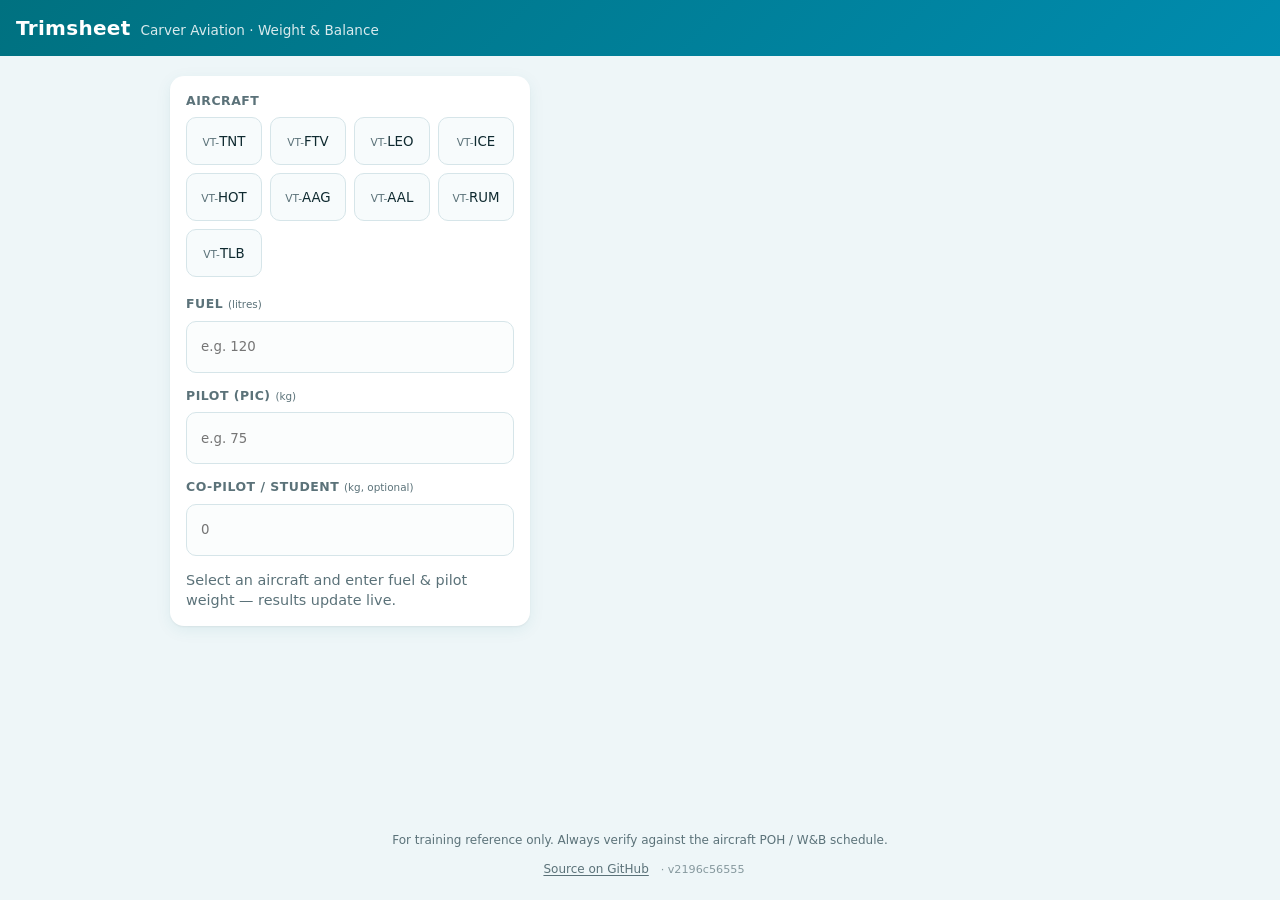
<file: public/index.html>
<!DOCTYPE html>
<html lang="en">
<head>
  <meta charset="UTF-8">
  <meta name="viewport" content="width=device-width, initial-scale=1, viewport-fit=cover">
  <meta name="theme-color" content="#007180">
  <meta name="description" content="Carver Aviation weight & balance / trim sheet calculator">
  <title>Trimsheet · Carver Aviation W&amp;B</title>
  <meta name="app-version" content="2196c56555">
  <link rel="manifest" href="manifest.webmanifest">
  <link rel="icon" href="icons/icon.svg" type="image/svg+xml">
  <link rel="icon" href="icons/favicon-32.png" sizes="32x32" type="image/png">
  <link rel="apple-touch-icon" href="icons/apple-touch-icon.png">
  <meta name="mobile-web-app-capable" content="yes">
  <meta name="apple-mobile-web-app-capable" content="yes">
  <meta name="apple-mobile-web-app-status-bar-style" content="black-translucent">
  <meta name="apple-mobile-web-app-title" content="Carver W&amp;B">
  <meta name="application-name" content="Carver W&amp;B">
  <link rel="stylesheet" href="style.css">
</head>
<body>
  <header class="top">
    <h1>Trimsheet</h1>
    <span class="sub">Carver Aviation · Weight &amp; Balance</span>
  </header>

  <noscript><p class="noscript">This calculator needs JavaScript enabled.</p></noscript>
  <main>
    <form id="form" class="card" autocomplete="off" novalidate>
      <fieldset>
        <legend>Aircraft</legend>
        <div id="fleet" class="fleet" role="radiogroup" aria-label="Aircraft"></div>
      </fieldset>

      <div class="fields">
        <label class="field">
          <span>Fuel <small>(litres)</small></span>
          <input id="fuel" type="number" inputmode="decimal" min="0" step="any" placeholder="e.g. 120" enterkeyhint="next">
          <em class="err" id="fuelErr"></em>
        </label>
        <label class="field">
          <span>Pilot (PIC) <small>(kg)</small></span>
          <input id="pic" type="number" inputmode="decimal" min="0" step="any" placeholder="e.g. 75" enterkeyhint="next">
          <em class="err" id="picErr"></em>
        </label>
        <label class="field">
          <span>Co-pilot / student <small>(kg, optional)</small></span>
          <input id="co" type="number" inputmode="decimal" min="0" step="any" placeholder="0" enterkeyhint="done">
          <em class="err warn" id="coErr"></em>
        </label>
      </div>
      <p class="hint" id="hint">Select an aircraft and enter fuel &amp; pilot weight — results update live.</p>
    </form>

    <section id="result" class="card result" hidden aria-live="polite">
      <div class="summary">
        <div class="status" id="status"></div>
        <dl class="kpis">
          <div><dt>Take-off weight</dt><dd id="kTow"></dd></div>
          <div><dt>Take-off CG</dt><dd id="kCg"></dd></div>
          <div><dt>Fuel</dt><dd id="kFuel"></dd></div>
        </dl>
        <div class="gauge" aria-hidden="true">
          <div class="gbar"><div class="gmark" id="gMark"></div></div>
          <div class="glabels"><span id="gMin"></span><span id="gMax"></span></div>
        </div>
        <p class="limit" id="limitText"></p>
        <div class="wlimits" id="weightLimits"></div>
      </div>

      <details class="sheet" open>
        <summary>Load sheet</summary>
        <div class="tablewrap">
          <table>
            <thead><tr><th>#</th><th>Item</th><th>Weight<br><small>kg</small></th><th>Arm<br><small>in</small></th><th>Moment<br><small>kg·in</small></th></tr></thead>
            <tbody id="rows"></tbody>
          </table>
        </div>
        <p class="calc" id="calcText"></p>
      </details>

      <div class="actions">
        <button type="button" id="printBtn" class="btn ghost">Print / Save PDF</button>
        <button type="button" id="resetBtn" class="btn ghost">New sheet</button>
      </div>
    </section>
  </main>

  <footer>
    <p>For training reference only. Always verify against the aircraft POH / W&amp;B schedule.</p>
    <p><a href="https://github.com/frunkad/carver-wb" target="_blank" rel="noopener">Source on GitHub</a> <span class="ver" id="ver"></span></p>
  </footer>

  <div class="toast" id="updateToast" role="status" hidden>
    <span>Update available</span>
    <button type="button" id="updateBtn">Reload</button>
  </div>

  <script src="calc.js"></script>
  <script src="app.js"></script>
  <script src="pwa.js"></script>
</body>
</html>
</file>
<file: public/style.css>
:root {
  --brand: #007180;
  --brand-2: #008caf;
  --bg: #eef6f8;
  --card: #fff;
  --ink: #0f2a30;
  --muted: #5b7279;
  --line: #d6e5e9;
  --ok: #138a4e;
  --ok-bg: #e3f6ec;
  --bad: #c62828;
  --bad-bg: #fde8e8;
  --r: 14px;
}
* { box-sizing: border-box; margin: 0; padding: 0; }
html { -webkit-text-size-adjust: 100%; }
body {
  font: 16px/1.4 system-ui, -apple-system, "Segoe UI", Roboto, Arial, sans-serif;
  color: var(--ink);
  background: var(--bg);
  min-height: 100svh;
  display: flex; flex-direction: column;
}
.top {
  background: linear-gradient(135deg, var(--brand), var(--brand-2));
  color: #fff;
  padding: calc(14px + env(safe-area-inset-top)) 16px 14px;
  display: flex; align-items: baseline; gap: 10px; flex-wrap: wrap;
}
.top h1 { font-size: 1.25rem; letter-spacing: .3px; }
.top .sub { opacity: .85; font-size: .85rem; }

main {
  width: 100%; max-width: 980px; margin: 0 auto;
  padding: 12px; display: grid; gap: 12px;
}
@media (min-width: 900px) {
  main { grid-template-columns: 360px 1fr; align-items: start; padding: 20px; gap: 20px; }
  #form { position: sticky; top: 20px; }
}
.card {
  background: var(--card); border-radius: var(--r);
  box-shadow: 0 1px 2px rgba(0,0,0,.05), 0 4px 16px rgba(0,113,128,.08);
  padding: 16px;
}
fieldset { border: 0; }
legend, .field > span {
  font-size: .78rem; font-weight: 600; text-transform: uppercase; letter-spacing: .5px;
  color: var(--muted); margin-bottom: 8px; display: block;
}
small { font-weight: 400; text-transform: none; letter-spacing: 0; }

.fleet { display: grid; grid-template-columns: repeat(auto-fill, minmax(76px, 1fr)); gap: 8px; }
.ac {
  appearance: none; border: 1.5px solid var(--line); background: #f7fbfc; color: var(--ink);
  border-radius: 10px; min-height: 48px; font: 700 1rem/1 inherit; font-family: inherit;
  cursor: pointer; transition: background .15s, border-color .15s, color .15s;
  -webkit-tap-highlight-color: transparent;
}
.ac .pre { font-weight: 400; color: var(--muted); font-size: .8em; }
.ac:hover { border-color: var(--brand-2); }
.ac[aria-checked="true"] { background: var(--brand); border-color: var(--brand); color: #fff; }
.ac[aria-checked="true"] .pre { color: rgba(255,255,255,.75); }
.ac:focus-visible, input:focus-visible, .btn:focus-visible { outline: 3px solid rgba(0,140,175,.4); outline-offset: 2px; }

.fields { display: grid; gap: 14px; margin-top: 18px; }
@media (min-width: 560px) and (max-width: 899px) { .fields { grid-template-columns: repeat(3, 1fr); } }
.field input {
  width: 100%; font: 600 1.25rem/1.2 inherit; font-family: inherit; color: var(--ink);
  padding: 12px 14px; min-height: 52px; border: 1.5px solid var(--line); border-radius: 10px; background: #fbfdfd;
}
.field input:focus { border-color: var(--brand-2); background: #fff; outline: none; }
.err { color: var(--bad); font-size: .8rem; font-style: normal; display: block; min-height: 0; margin-top: 4px; }
.err:empty { display: none; }
.hint { margin-top: 14px; color: var(--muted); font-size: .9rem; }

/* Result */
.status {
  display: flex; justify-content: space-between; align-items: center; gap: 8px;
  padding: 12px 14px; border-radius: 10px; font-weight: 700; font-size: 1.05rem;
}
.status.ok { background: var(--ok-bg); color: var(--ok); }
.status.bad { background: var(--bad-bg); color: var(--bad); }
.status b { color: var(--ink); }
.kpis { display: grid; grid-template-columns: repeat(3, 1fr); gap: 8px; margin: 14px 0 6px; }
.kpis div { background: #f4f9fa; border-radius: 10px; padding: 10px; min-width: 0; }
.kpis dt { font-size: .7rem; text-transform: uppercase; letter-spacing: .4px; color: var(--muted); }
.kpis dd { font-size: 1.15rem; font-weight: 700; font-variant-numeric: tabular-nums; }
.kpis dd small { display: block; font-size: .72rem; font-weight: 500; color: var(--muted); }
@media (max-width: 380px) { .kpis dd { font-size: 1rem; } }

.gauge { margin: 30px 4px 4px; }
.gbar {
  position: relative; height: 10px; border-radius: 5px;
  background: linear-gradient(90deg, var(--bad-bg) 0 15%, #bfe8d1 15% 85%, var(--bad-bg) 85% 100%);
}
.gmark {
  position: absolute; top: -6px; width: 4px; height: 22px; margin-left: -2px; border-radius: 2px; background: var(--ok);
  transition: left .25s ease;
}
.gmark.bad { background: var(--bad); }
.gmark::after {
  content: attr(data-v); position: absolute; bottom: 26px; left: 50%; transform: translateX(-50%);
  font-size: .75rem; font-weight: 700; white-space: nowrap; color: var(--ink);
}
.glabels { display: flex; justify-content: space-between; font-size: .72rem; color: var(--muted); margin: 4px 15% 0 ; }
.glabels span { transform: translateX(-50%); }
.glabels span + span { transform: translateX(50%); }
.limit { font-size: .8rem; color: var(--muted); margin-top: 8px; text-align: center; }

.sheet { margin-top: 16px; border-top: 1px solid var(--line); padding-top: 10px; }
.sheet summary { cursor: pointer; font-weight: 700; padding: 6px 0; color: var(--brand); }
.tablewrap { overflow-x: auto; -webkit-overflow-scrolling: touch; margin: 6px -16px 0; padding: 0 16px; }
table { width: 100%; border-collapse: collapse; font-size: .88rem; font-variant-numeric: tabular-nums; }
th, td { padding: 8px 6px; border-bottom: 1px solid var(--line); text-align: right; white-space: nowrap; }
th:nth-child(2), td:nth-child(2) { text-align: left; white-space: normal; }
th:first-child, td:first-child { text-align: center; color: var(--muted); width: 1.8em; }
th { font-size: .72rem; text-transform: uppercase; color: var(--muted); font-weight: 600; vertical-align: bottom; }
tr.empty td { color: #9db0b5; }
.na { color: #b8c7cb; }
tr.sub td { background: #f4f9fa; font-weight: 600; }
tr.total td { font-weight: 800; border-top: 2px solid var(--ink); border-bottom: 0; background: #e9f5f7; }
@media (max-width: 420px) {
  table { font-size: .8rem; }
  th, td { padding: 7px 4px; }
}
.calc { font-size: .8rem; color: var(--muted); margin-top: 10px; }

.actions { display: flex; gap: 8px; margin-top: 16px; }
.btn {
  flex: 1; min-height: 46px; border-radius: 10px; font: 600 .95rem inherit; font-family: inherit; cursor: pointer;
  border: 1.5px solid var(--brand); background: var(--brand); color: #fff;
}
.btn.ghost { background: transparent; color: var(--brand); }

footer { margin-top: auto; text-align: center; font-size: .75rem; color: var(--muted); padding: 16px 16px calc(16px + env(safe-area-inset-bottom)); }

@media print {
  body { background: #fff; }
  .top { background: none; color: #000; padding: 0 0 8px; }
  #form, .actions, .gauge, footer { display: none !important; }
  main { display: block; padding: 0; max-width: none; }
  .card { box-shadow: none; padding: 0; }
  .sheet summary { display: none; }
  .tablewrap { margin: 0; padding: 0; overflow: visible; }
}
@media (max-width: 480px) { .kpis dd { font-size: 1rem; } .kpis dt { font-size: .64rem; } }
footer p + p { margin-top: 6px; }
footer a { color: var(--muted); text-decoration: underline; text-underline-offset: 2px; display: inline-block; padding: 6px 8px; }
footer a:hover { color: var(--brand); }
@media print { footer { display: none; } }
.status span { text-align: right; }
.kpis div.bad { background: var(--bad-bg); }
.kpis div.bad dd { color: var(--bad); }
.wlimits { display: grid; grid-template-columns: 1fr 1fr; gap: 8px; margin-top: 12px; }
.wlimits.na { grid-template-columns: 1fr; }
.wlimits > div { border: 1.5px solid var(--line); border-radius: 10px; padding: 8px 10px; display: flex; flex-direction: column; }
.wlimits span { font-size: .7rem; text-transform: uppercase; letter-spacing: .4px; color: var(--muted); }
.wlimits b { font-variant-numeric: tabular-nums; }
.wlimits em { font-style: normal; font-size: .75rem; color: var(--muted); }
.wlimits > div.ok { border-color: #bfe8d1; }
.wlimits > div.bad { border-color: var(--bad); background: var(--bad-bg); }
.wlimits > div.bad em { color: var(--bad); font-weight: 600; }
.wlimits > div.warn { border-color: #f0c36d; }
.wlimits > div.warn em { color: #b26a00; }
@media print { .wlimits { display: grid !important; } }
.status b { white-space: nowrap; }
main > *, .kpis > div, .wlimits > div, .status span { min-width: 0; }
.kpis dd, .wlimits b, .wlimits em, .status span { overflow-wrap: anywhere; }
.err.warn { color: #b26a00; }
.ver { opacity: .7; font-size: .7rem; }
.toast {
  position: fixed; left: 50%; transform: translateX(-50%);
  bottom: calc(16px + env(safe-area-inset-bottom)); z-index: 10;
  display: flex; align-items: center; gap: 12px;
  background: #0f2a30; color: #fff; padding: 10px 10px 10px 16px; border-radius: 12px;
  box-shadow: 0 6px 24px rgba(0,0,0,.25); font-size: .9rem; max-width: calc(100vw - 24px);
}
.toast[hidden] { display: none; }
.toast button {
  border: 0; border-radius: 8px; background: #36c2d6; color: #0f2a30; font: 700 .9rem inherit; font-family: inherit;
  padding: 8px 14px; min-height: 36px; cursor: pointer;
}
@media print { .toast { display: none !important; } }
.noscript { margin: 12px; padding: 12px 14px; border-radius: 10px; background: var(--bad-bg); color: var(--bad); font-weight: 600; }
.toast span { white-space: nowrap; }
</file>
